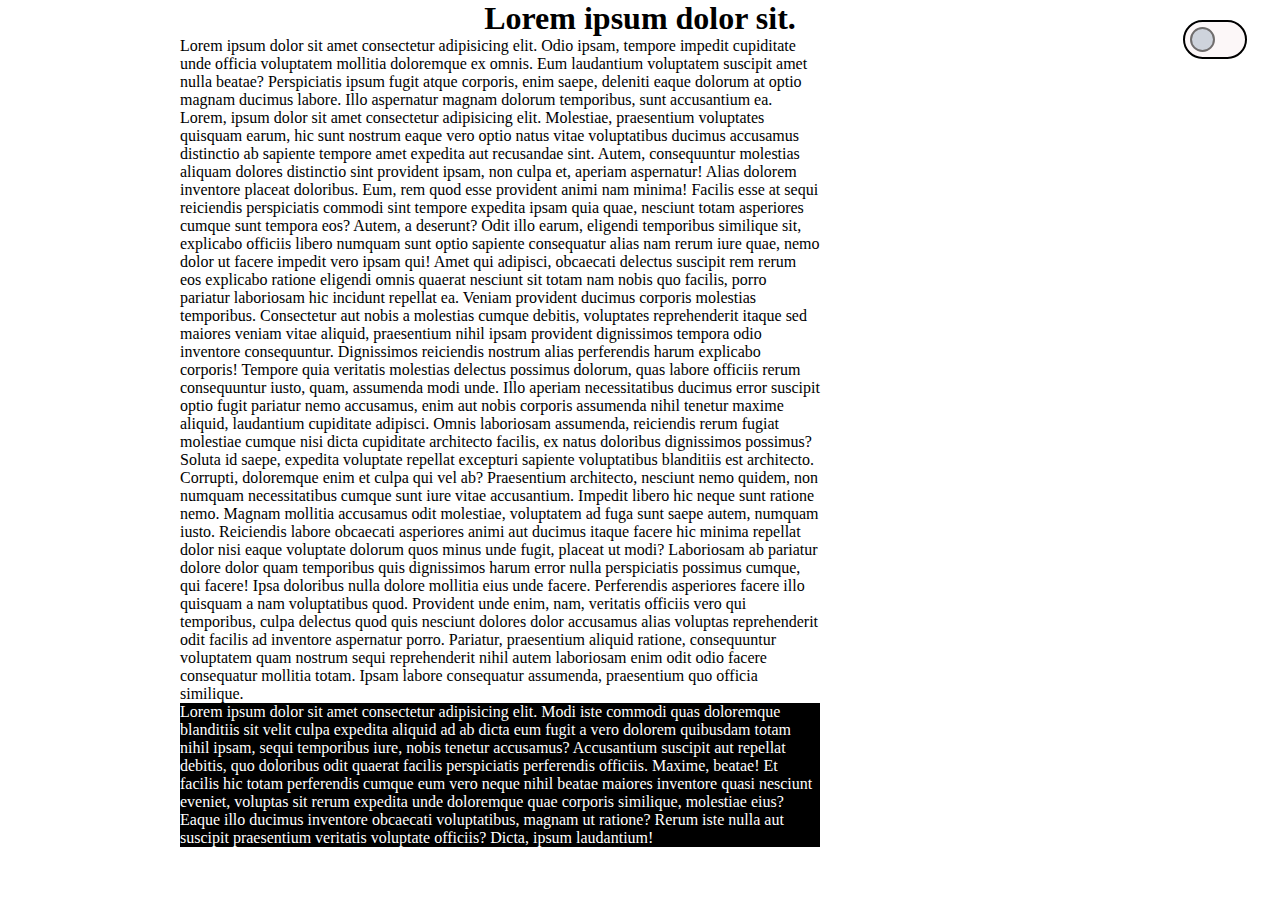
<file: Display Theme/index.html>
<!DOCTYPE html>
<html lang="en">
  <head>
    <meta charset="UTF-8" />
    <meta name="viewport" content="width=device-width, initial-scale=1.0" />

    <title>Document</title>

    <link rel="stylesheet" href="style.css" />
  </head>
  <body>
    <div id="container">
      <button id="modeChanger"></button>
    </div>

    <h1 id="samplHead">Lorem ipsum dolor sit.</h1>

    <p id="samplPara">
      Lorem ipsum dolor sit amet consectetur adipisicing elit. Odio ipsam,
      tempore impedit cupiditate unde officia voluptatem mollitia doloremque ex
      omnis. Eum laudantium voluptatem suscipit amet nulla beatae? Perspiciatis
      ipsum fugit atque corporis, enim saepe, deleniti eaque dolorum at optio
      magnam ducimus labore. Illo aspernatur magnam dolorum temporibus, sunt
      accusantium ea. Lorem, ipsum dolor sit amet consectetur adipisicing elit.
      Molestiae, praesentium voluptates quisquam earum, hic sunt nostrum eaque
      vero optio natus vitae voluptatibus ducimus accusamus distinctio ab
      sapiente tempore amet expedita aut recusandae sint. Autem, consequuntur
      molestias aliquam dolores distinctio sint provident ipsam, non culpa et,
      aperiam aspernatur! Alias dolorem inventore placeat doloribus. Eum, rem
      quod esse provident animi nam minima! Facilis esse at sequi reiciendis
      perspiciatis commodi sint tempore expedita ipsam quia quae, nesciunt totam
      asperiores cumque sunt tempora eos? Autem, a deserunt? Odit illo earum,
      eligendi temporibus similique sit, explicabo officiis libero numquam sunt
      optio sapiente consequatur alias nam rerum iure quae, nemo dolor ut facere
      impedit vero ipsam qui! Amet qui adipisci, obcaecati delectus suscipit rem
      rerum eos explicabo ratione eligendi omnis quaerat nesciunt sit totam nam
      nobis quo facilis, porro pariatur laboriosam hic incidunt repellat ea.
      Veniam provident ducimus corporis molestias temporibus. Consectetur aut
      nobis a molestias cumque debitis, voluptates reprehenderit itaque sed
      maiores veniam vitae aliquid, praesentium nihil ipsam provident
      dignissimos tempora odio inventore consequuntur. Dignissimos reiciendis
      nostrum alias perferendis harum explicabo corporis! Tempore quia veritatis
      molestias delectus possimus dolorum, quas labore officiis rerum
      consequuntur iusto, quam, assumenda modi unde. Illo aperiam necessitatibus
      ducimus error suscipit optio fugit pariatur nemo accusamus, enim aut nobis
      corporis assumenda nihil tenetur maxime aliquid, laudantium cupiditate
      adipisci. Omnis laboriosam assumenda, reiciendis rerum fugiat molestiae
      cumque nisi dicta cupiditate architecto facilis, ex natus doloribus
      dignissimos possimus? Soluta id saepe, expedita voluptate repellat
      excepturi sapiente voluptatibus blanditiis est architecto. Corrupti,
      doloremque enim et culpa qui vel ab? Praesentium architecto, nesciunt nemo
      quidem, non numquam necessitatibus cumque sunt iure vitae accusantium.
      Impedit libero hic neque sunt ratione nemo. Magnam mollitia accusamus odit
      molestiae, voluptatem ad fuga sunt saepe autem, numquam iusto. Reiciendis
      labore obcaecati asperiores animi aut ducimus itaque facere hic minima
      repellat dolor nisi eaque voluptate dolorum quos minus unde fugit, placeat
      ut modi? Laboriosam ab pariatur dolore dolor quam temporibus quis
      dignissimos harum error nulla perspiciatis possimus cumque, qui facere!
      Ipsa doloribus nulla dolore mollitia eius unde facere. Perferendis
      asperiores facere illo quisquam a nam voluptatibus quod. Provident unde
      enim, nam, veritatis officiis vero qui temporibus, culpa delectus quod
      quis nesciunt dolores dolor accusamus alias voluptas reprehenderit odit
      facilis ad inventore aspernatur porro. Pariatur, praesentium aliquid
      ratione, consequuntur voluptatem quam nostrum sequi reprehenderit nihil
      autem laboriosam enim odit odio facere consequatur mollitia totam. Ipsam
      labore consequatur assumenda, praesentium quo officia similique.
    </p>

    <div id="samplDiv">
      Lorem ipsum dolor sit amet consectetur adipisicing elit. Modi iste commodi
      quas doloremque blanditiis sit velit culpa expedita aliquid ad ab dicta
      eum fugit a vero dolorem quibusdam totam nihil ipsam, sequi temporibus
      iure, nobis tenetur accusamus? Accusantium suscipit aut repellat debitis,
      quo doloribus odit quaerat facilis perspiciatis perferendis officiis.
      Maxime, beatae! Et facilis hic totam perferendis cumque eum vero neque
      nihil beatae maiores inventore quasi nesciunt eveniet, voluptas sit rerum
      expedita unde doloremque quae corporis similique, molestiae eius? Eaque
      illo ducimus inventore obcaecati voluptatibus, magnam ut ratione? Rerum
      iste nulla aut suscipit praesentium veritatis voluptate officiis? Dicta,
      ipsum laudantium!
    </div>

    <script src="script.js"></script>
  </body>
</html>
</file>
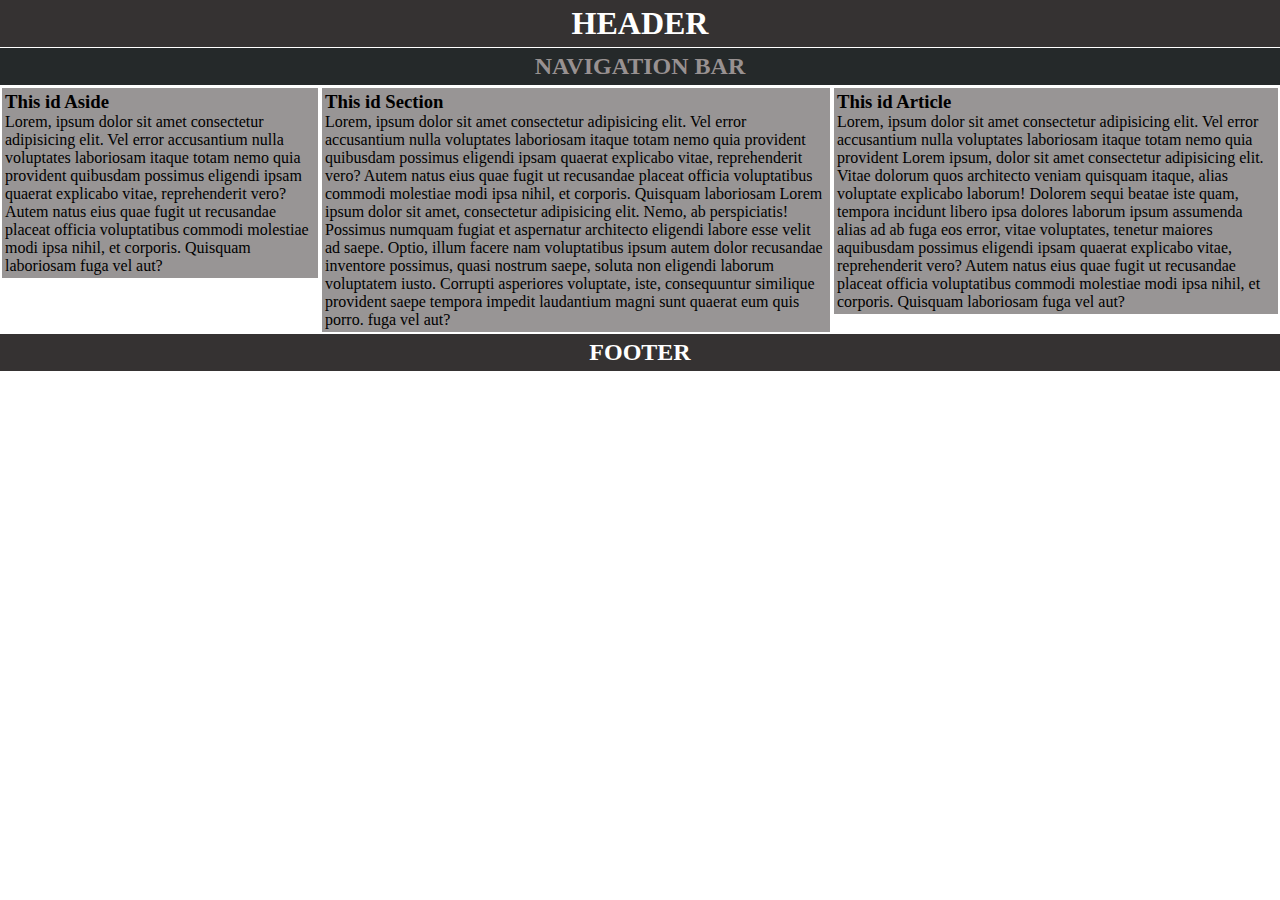
<file: Layout/index.html>
<!DOCTYPE html>
<html lang="en">
  <head>
    <meta charset="UTF-8" />
    <meta name="viewport" content="width=device-width, initial-scale=1.0" />

    <title>INDEX</title>

    <link rel="stylesheet" href="style.css" />
  </head>
  <body>
    <header><h1>HEADER</h1></header>

    <nav><h2>NAVIGATION BAR</h2></nav>

    <main>
      <aside>
        <h3>This id Aside</h3>
        <p>
          Lorem, ipsum dolor sit amet consectetur adipisicing elit. Vel error
          accusantium nulla voluptates laboriosam itaque totam nemo quia
          provident quibusdam possimus eligendi ipsam quaerat explicabo vitae,
          reprehenderit vero? Autem natus eius quae fugit ut recusandae placeat
          officia voluptatibus commodi molestiae modi ipsa nihil, et corporis.
          Quisquam laboriosam fuga vel aut?
        </p>
      </aside>

      <section>
        <h3>This id Section</h3>
        <p>
          Lorem, ipsum dolor sit amet consectetur adipisicing elit. Vel error
          accusantium nulla voluptates laboriosam itaque totam nemo quia
          provident quibusdam possimus eligendi ipsam quaerat explicabo vitae,
          reprehenderit vero? Autem natus eius quae fugit ut recusandae placeat
          officia voluptatibus commodi molestiae modi ipsa nihil, et corporis.
          Quisquam laboriosam Lorem ipsum dolor sit amet, consectetur
          adipisicing elit. Nemo, ab perspiciatis! Possimus numquam fugiat et
          aspernatur architecto eligendi labore esse velit ad saepe. Optio,
          illum facere nam voluptatibus ipsum autem dolor recusandae inventore
          possimus, quasi nostrum saepe, soluta non eligendi laborum voluptatem
          iusto. Corrupti asperiores voluptate, iste, consequuntur similique
          provident saepe tempora impedit laudantium magni sunt quaerat eum quis
          porro. fuga vel aut?
        </p>
      </section>

      <article>
        <h3>This id Article</h3>
        <p>
          Lorem, ipsum dolor sit amet consectetur adipisicing elit. Vel error
          accusantium nulla voluptates laboriosam itaque totam nemo quia
          provident Lorem ipsum, dolor sit amet consectetur adipisicing elit.
          Vitae dolorum quos architecto veniam quisquam itaque, alias voluptate
          explicabo laborum! Dolorem sequi beatae iste quam, tempora incidunt
          libero ipsa dolores laborum ipsum assumenda alias ad ab fuga eos
          error, vitae voluptates, tenetur maiores aquibusdam possimus eligendi
          ipsam quaerat explicabo vitae, reprehenderit vero? Autem natus eius
          quae fugit ut recusandae placeat officia voluptatibus commodi
          molestiae modi ipsa nihil, et corporis. Quisquam laboriosam fuga vel
          aut?
        </p>
      </article>
    </main>

    <footer><h2>FOOTER</h2></footer>
  </body>
</html>
</file>
<file: Display Theme/style.css>
* {
  margin: 0;
  padding: 0;
  border: border-box;
}

body {
  background-color: white;
}

#container {
  position: fixed;
  margin: 20px 20px;
  right: 1vw;
  width: 50px;
  height: 25px;
  background-color: #fcf7f8;
  border: 2px solid black;
  border-radius: 300px;
  padding: 5px;
  display: flex;
  align-items: center;
}
#modeChanger {
  background-color: #ced3dc;
  width: 25px;
  height: 25px;
  border: 2px solid rgb(112, 109, 109);
  border-radius: 300px;
}

#samplHead {
  text-align: center;
  color: black;
}
#samplPara {
  height: auto;
  width: 50vw;
  text-align: left;
  color: black;
  position: relative;
  left: 20vh;
}
#samplDiv {
  height: auto;
  width: 50vw;
  background-color: black;
  color: white;
  left: 20vh;
  position: relative;
}

@keyframes slideRight {
  0% {
    transform: translate(-100%, 0px);
  }
  100% {
    transform: translate(0%, 0px);
  }
}
@keyframes slideLeft {
  0% {
    transform: translate(100%, 0px);
  }
  100% {
    transform: translate(0%, 0px);
  }
}
</file>
<file: Layout/style.css>
* {
  margin: 0px;
  padding: 0px;
  box-sizing: border-box;
}

header {
  width: 100%;
  /* height: 50px; */
  background-color: rgb(53, 50, 50);
  color: white;
  text-align: center;
  padding: 5px;
  margin-bottom: 1px;
}
nav {
  width: 100%;
  background-color: rgb(37, 41, 42);
  color: rgb(152, 145, 145);
  text-align: center;
  padding: 5px;
  margin-bottom: 1px;
}
main {
  width: 100%;
  color: rgb(0, 0, 0);
  /* margin-bottom: 10px; */
  float: left;
}
aside,
section,
article {
  background-color: rgb(152, 149, 149);
  padding: 3px;
  border: 2px solid white;
  float: left;
}
aside h3,
section h3,
article h3 {
  text-align: left;
}
aside {
  width: 25%;
}
section {
  width: 40%;
}
article {
  width: 35%;
}
footer {
  background-color: rgb(53, 50, 50);
  display: block;
  clear: both;
  color: rgb(255, 255, 255);
  text-align: center;
  padding: 5px;
}

@media screen and (max-width: 600px) {
  aside,
  section,
  article {
    width: 100%;
  }
}
</file>
